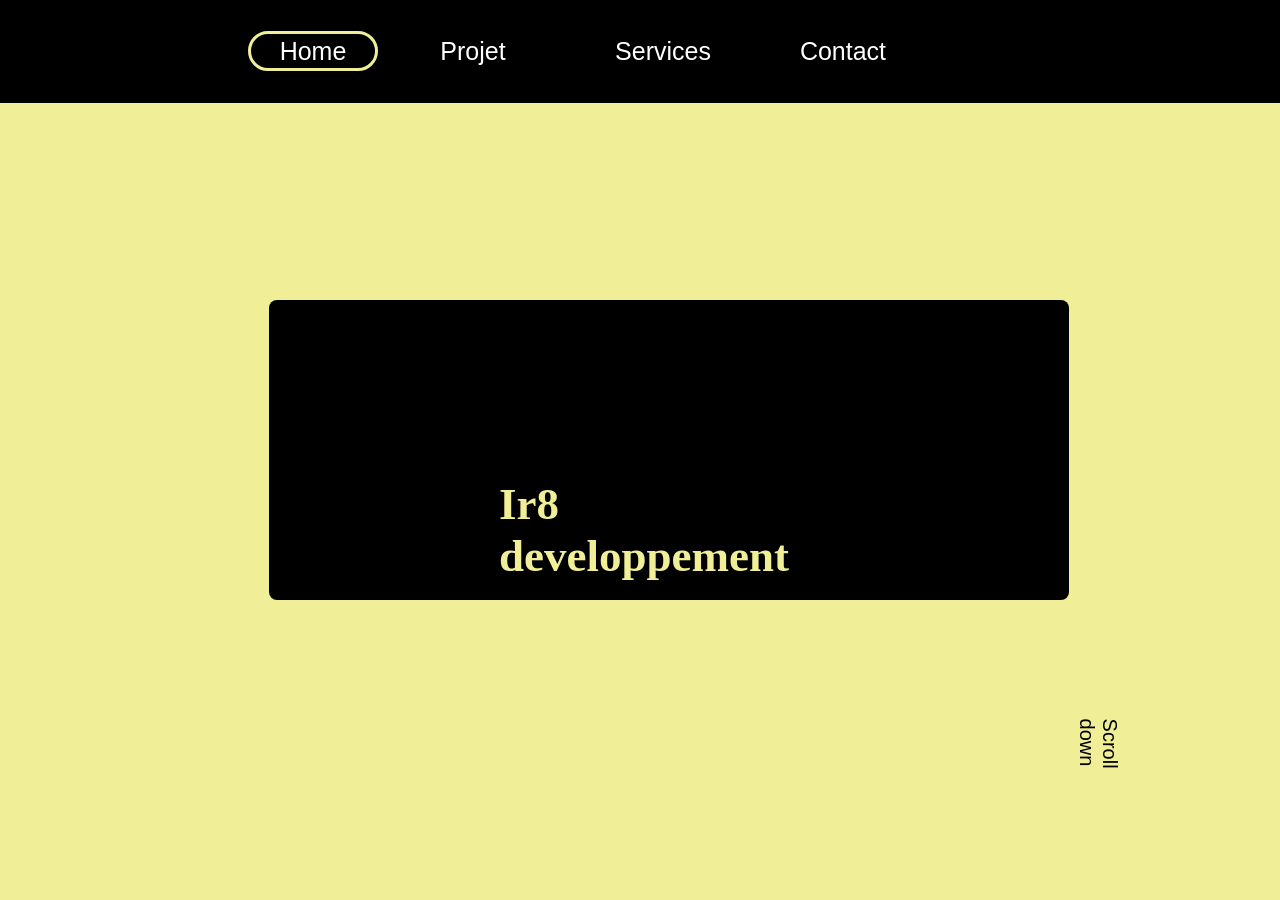
<file: index.html>
<!DOCTYPE html>
    <head>
    <title>Ir8 Developpement</title>
        <meta charset="utf-8">
        <link rel="stylesheet" href="page1/style.css">
        <link rel="stylesheet" href="page1/responcive.css">
    </head>
    <body>
        <nav id="bando" class="bando">
            <ul id="bandol" class="bandol">
                <li id="bandoli1" class="bandoli1" ><button onclick="window.location.href='index.html'" id="bando-a1"  class="bando-a1">Home</button></li>
                <li id="bandoli2" class="bandoli2" ><button onclick="window.location.href='page2.html'" id="bando-a2" href="page2.html" class="bando-a2">Projet</button></li>
                <li id="bandoli3" class="bandoli3" ><button onclick="window.location.href='page3.html'" id="bando-a3" href="page3.html" class="bando-a3">Services</button></li>
                <li id="bandoli4" class="bandoli4" ><button onclick="window.location.href='page4.html'" id="bando-a4" href="page4.html" class="bando-a4">Contact</button></li>
                <li id="bandoli4" class="bandoli4" ><div class="contentLogo" id="contentLogo">
                                                    <div class="b1" id="b1"></div>
                                                    <div class="b1" id="b2"></div>
                                                    <div class="b1" id="b3"></div>
                                                    </div>
                </li>
            </ul>
        </nav>
        <div class="conteneur">
            <div class="slide-block"> <!--onmouseover="arrive1()"-->
                <div id="class-titre-block" class='class-titre-block'>
                    <h2 id='titre-block1' class="titre-block1">
                        <a id="a-titre1" class="a-titre1" href="page2/page2.html">Ir8 developpement</a>
                    </h2>
                </div>
                    <!--<h2 class="titre2-block1" id="titre2-block1" >Developpement Web / Logiciel</h2>-->
                    <div id="content-block1-scroll" class="content-block1-scroll">
                        <div class="scroll-d">
                            <p id="scroll-d">Scroll down</p>
                            <div class="arrow-down"></div>
                        </div>
                    </div>
            </div>

            <div class="slide-block" onmouseover="arrive2()">

                <div class="card-wrapper">
                    <div class="card">
                        <div class="card-font">
                            <img class="img-sto" src="photo1-projet-1.png" alt="STO Logistique">
                        </div>
                        <div class="card-back">
                            <a href="http://stologistique.fr/index.html" class="link-site">Sto Logistique</a>
                        </div>  
                    </div>
                </div>
                <!--
                <div class="conteneur-block2-2"></div>
                        <div class="card-wrapper-2">
                            <div class="card-2">
                                <div class="card-font-2">
                            </div>
                                <div class="card-back-2"></div>
                        </div>
                </div>-->
            </div>
            <div class="slide-block" onmouseover="arrive3()" >
				
                <div onmouseover="quart1()" id="quart1" class="quart1">
                     <div id="tarrif1" class="tarrif1">
                         <p id="textQ1" class="textQ1" >Nous créons pour vous un logiciel clés en mains totalement personnaliser n’ayant comme limite le ce que vous désirez pour informatiser votre organisation,votre gestion du personnel et des stocks</p>
                     </div>
                     <p id="titreQ1" class="titreQ1">Logiciel</p>
                    
                </div>
                   
               <div onmouseover="quart2()" id="quart2" class="quart2">
                     <div id="tarrif2" class="tarrif2">
                        <p id="textQ2" class="textQ2" >Nous concevons pour vous un site web personnalisé à l'effigie de votre entreprise pour une présentation complète de votre activité à vos clients sur le web nous créons votre site  e-comerce ou site vitrine avez-vous . </p>                        
                     </div>
                     <p id="titreQ2" class="titreQ2">Site Internet</p>
                </div>
                    
                <div onmouseover="quart3()" id="quart3" class="quart3">
                     <div id="tarrif3" class="tarrif3">
                        <p id="textQ3" class="textQ3" >A la création d’entreprise ou au développement de celle-ci nous nous informatisons complètement votre entreprise du Site Web au Logiciel mais aussi dans le choix de matériel au meilleur rapport qualité prix , de la mise en place d’un Cloud efficace et sécurisé , nous prenons en charge votre informatisation pour vous </p> 
                     </div>
                     <p id="titreQ3" class="titreQ3">Informatisation</p>
                </div>
            </div>
                <div class="slide-block" onmouseover="arrive4()" >
                    <div class="content-contact">
                        <div class="content-linkdin">
                            <h3 class="h3-linkdin">Mathis Mottet </h3>
                            <p class="text-malt">
                                Développement web et Logiciel
                                Sujets de prédilection : #developpementLogiciel , #developpementweb et #frontenddevelopment
                                Mathis , Développeur polyvalent .
                                Autodidacte , je travaille souvent a distance .
                            </p>
                            <div class="classA">
                             <a href="https://www.malt.fr/profile/mathismottet"class="btn-malt"> Malt </a>
                             <a href="http://linkedin.com/in/mathis-mottet-6b91a2215"class="btn-linkdin"> Linkedin </a>
                            </div>
                        </div>
                    
                        <div class="text-contact-pre">
                            <h3 class="h3-linkdin"> Pierre Moutaud </h3>
                            <p class="text-malt">
                            Se chargera de la présentation et des modalités de votre site web , vous pouvez le contacter au :</br>
                            07 80 46 73 83 </br>
                            pierre.moutaud.pro@gmail.com
                            </p>
                        </div>
                    </div> 
                    
                    </div>
                </div>

        </div>

        <script src="page1/main.js" type="text/javascript"></script>
        <script src="page1/menu.js" type="text/javascript"></script>
    </body>
</html>
</file>
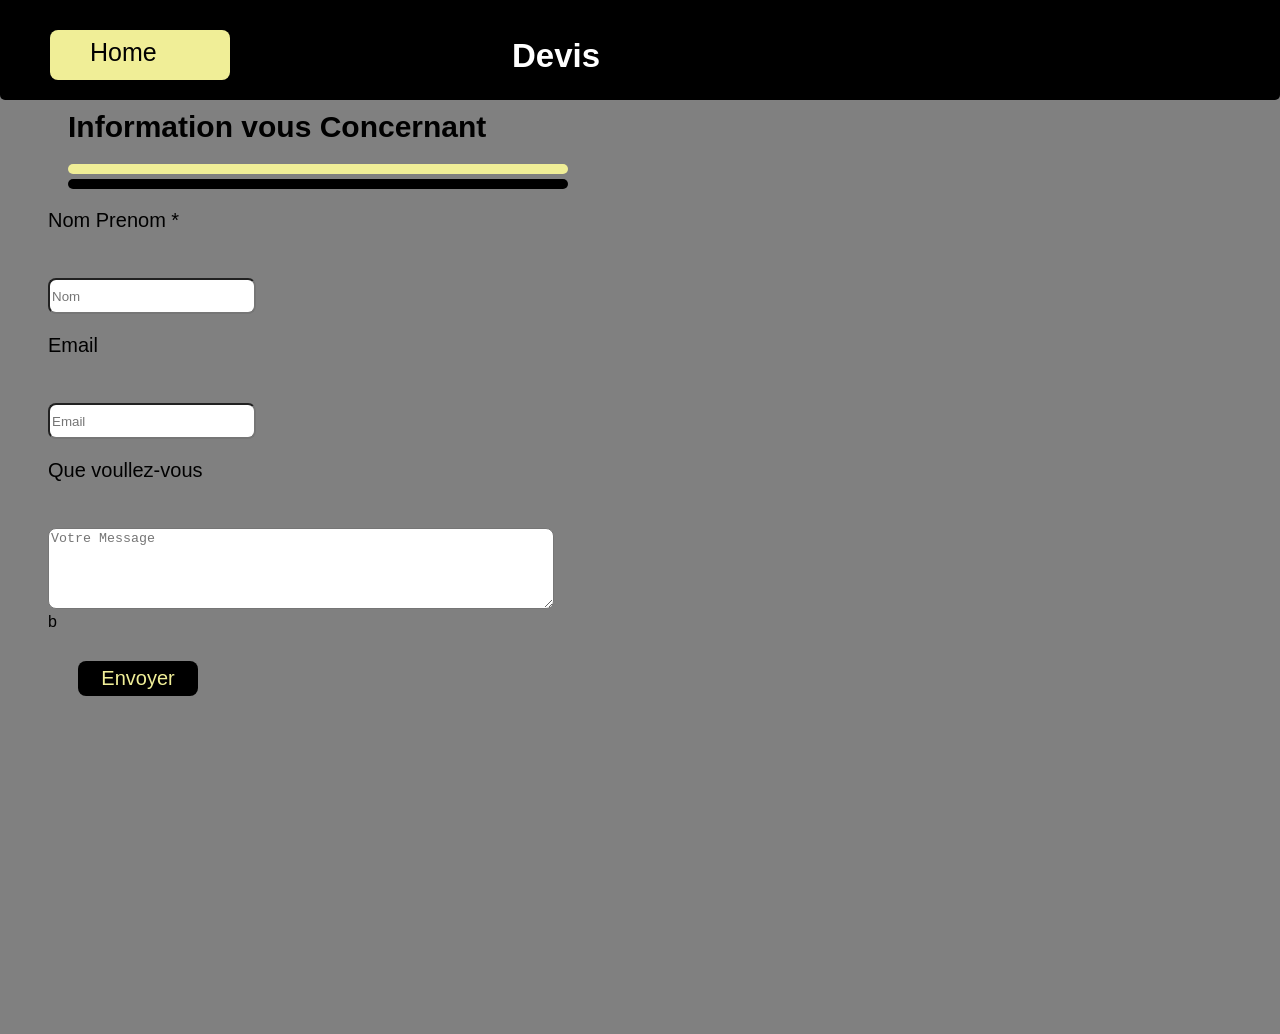
<file: devis.html>
<!DOCTYPE html>
<html>
    <head>
        <title>Ir8 - Devis</title>
        <meta charset="utf-8">
        <link rel="stylesheet" href="devis/devis.css">
        <link rel="stylesheet" href="devis/responsive.css">
    </head>
    <body>
        <nav class="bando">
            <div class="div-titreBando"><a href="index.html" class="titreBando1">Home</a></div>
            <h2 class="titreBando"> Devis </h2>
        </nav>
    <div class="class-content">
        <div class="-class-titre-input-content1">
            <h2 class="titre-input-content1">Information vous Concernant</h2>
            <div class="ligne1-1"></div>
            <div class="ligne1-2"></div>
        </div>
    <form role="form" action="/contact" method="post">

        <div class="class-vertical">
            <div class="content-titreI-input">
                <p for="subject" class="ttireI" id="text-input1" >Nom Prenom *</p>
                <p class="p-text-input1" id="p-text1" >Veuillez remplire ces espace </p>
                <input type="text" id='input' name="subject" value="" required placeholder="Nom" class="input1"></br>
            </div>

            <div class="content-titreI-input">
                <p class="ttireI" for="email" id="text-input2" >Email</p>
                <p class="p-text-input2" id="p-text2" >Veuillez remplire ces espace </p>
                <input type="email" name="email" required placeholder="Email" value=""  id='input1' class="input1"></br>
            </div>

            <div class="content-titreI-input">
                <p class="ttireI" for="message" id="text-input3" >Que voullez-vous</p>
                <p class="p-text-input3" id="p-text3" >Veuillez remplire ces espace </p>
                <textarea name="message" required placeholder="Votre Message" type="text" rows="5" value=""  id='input2' class="input2"></textarea></br>
            </div>

        </div>
        <div class="class-vertical">b
         <div class="content-titreI-input">
            <button id="btn-input" onclick='main()' class="btn-input">Envoyer</button>
        </div>
    </form>
    </div>
    <footer></footer>
    <script src="https://requirejs.org/docs/release/2.3.5/minified/require.js"></script>
    <script src="devis/devis.js" type="text/javascript"></script>
</body>
</html>
</file>
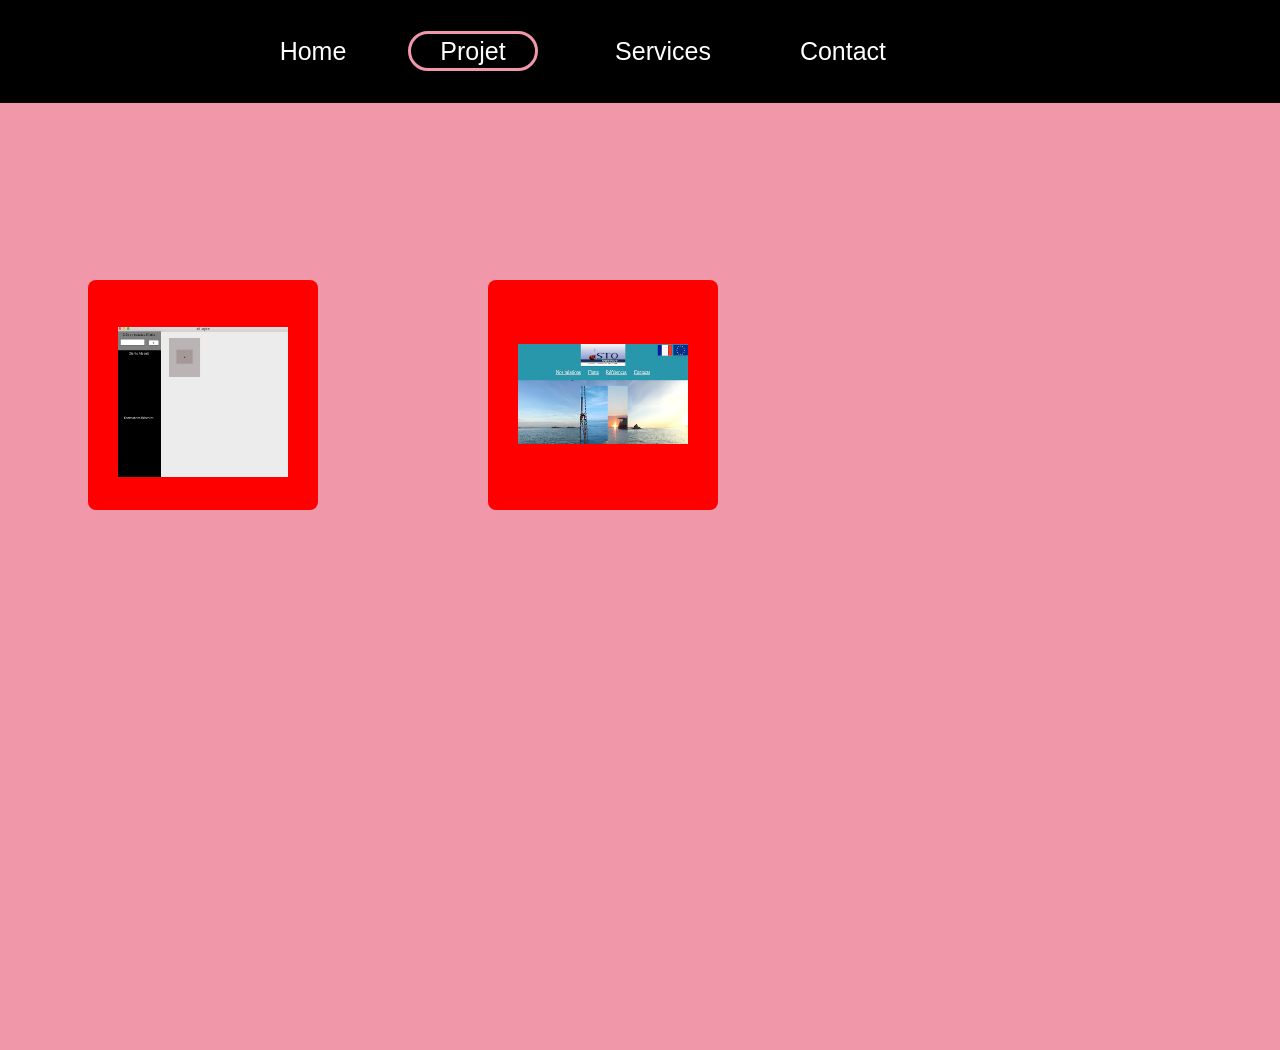
<file: page2.html>
<!DOCTYPE html>
<html>
    <head>
        <title>Ir8 - Projet</title>
        <meta charset="utf-8">
        <link rel="stylesheet" href="page2/page2.css">
        <link rel="stylesheet" href="page2/responcive.css">
    </head>
    <body>
    <nav id="bando" class="bando">
        <ul id="bandol" class="bandol">
            <li id="bandoli1" class="bandoli1" ><button onclick="window.location.href='index.html'" id="bando-a1"  class="bando-a1">Home</button></li>
            <li id="bandoli2" class="bandoli2" ><button onclick="window.location.href='page2.html'" id="bando-a2" href="page2.html" class="bando-a2">Projet</button></li>
            <li id="bandoli3" class="bandoli3" ><button onclick="window.location.href='page3.html'" id="bando-a3" href="page3.html" class="bando-a3">Services</button></li>
            <li id="bandoli4" class="bandoli4" ><button onclick="window.location.href='page4.html'" id="bando-a4" href="page4.html" class="bando-a4">Contact</button></li>
            <li id="bandoli4" class="bandoli4" ><div class="contentLogo" id="contentLogo">
                <div class="b1" id="b1"></div>
                <div class="b1" id="b2"></div>
                <div class="b1" id="b3"></div>
                </div></li>

        </ul>
    </nav>
        <div class="conteneur-block2"></div>
            <div class="card-content">
                <div class="card-wrapper">
                    <div class="card">
                        <div class="card-font">
                            <img class="img-sto" src="photo1-projet-1.png" alt="STO Logistique">
                        </div>
                        <div class="card-back">
                            <a href="http://stologistique.fr/index.html" class="link-site">Sto Logistique</a>
                        </div>
                    </div>
                </div>
                <div class="conteneur-block2-2"></div>
                    <div class="card-content-2">
                        <div class="card-wrapper-2">
                            <div class="card-2">
                                <div class="card-font-2">
                                    <img class="img-sto2" src="IMG1.jpg" alt="Services Logiciel">
                                </div>
                                <div class="card-back-2">
                                    <a href="page3.html" class="link-site">Logiciel de Commande</a>
                                </div>
                        </div>
                    </div>
                </div>
        </div>
        <script src="page2/page2.js" type="text/javascript"></script>
    </body>
</html>
</file>
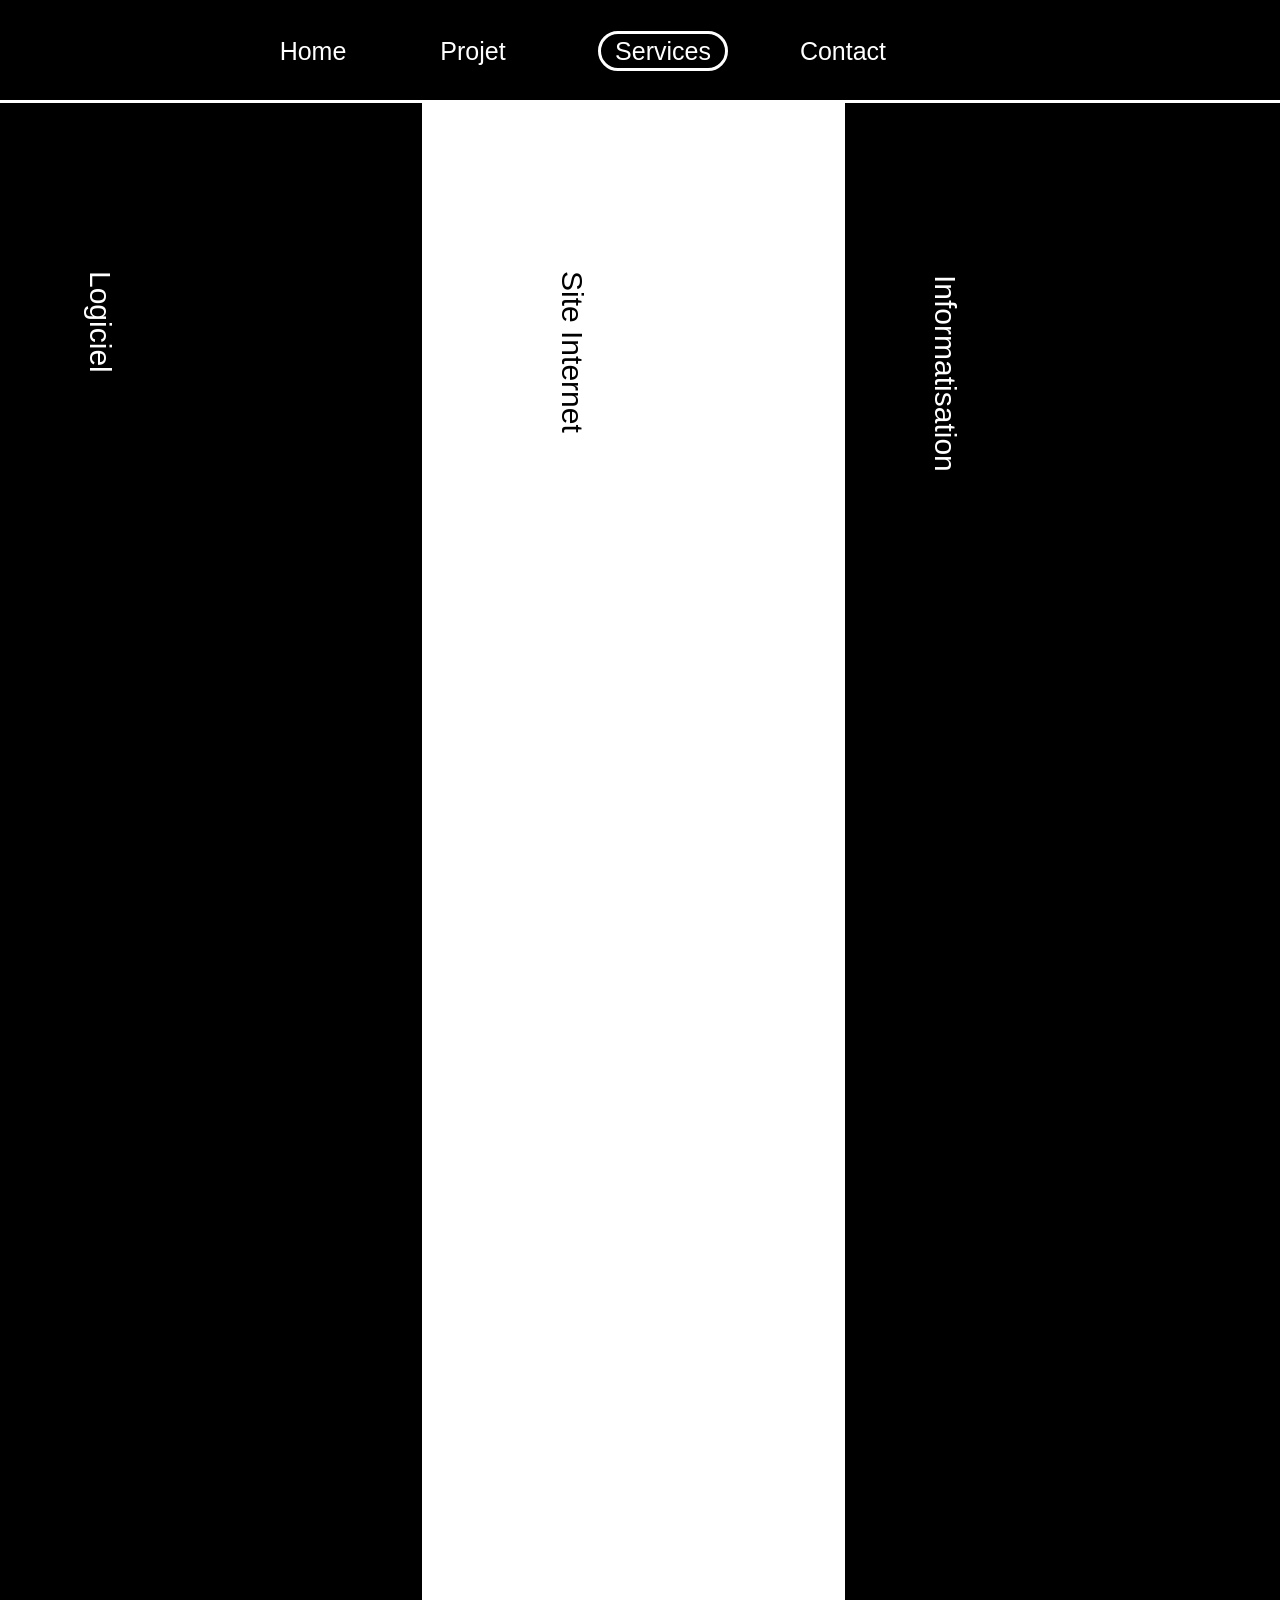
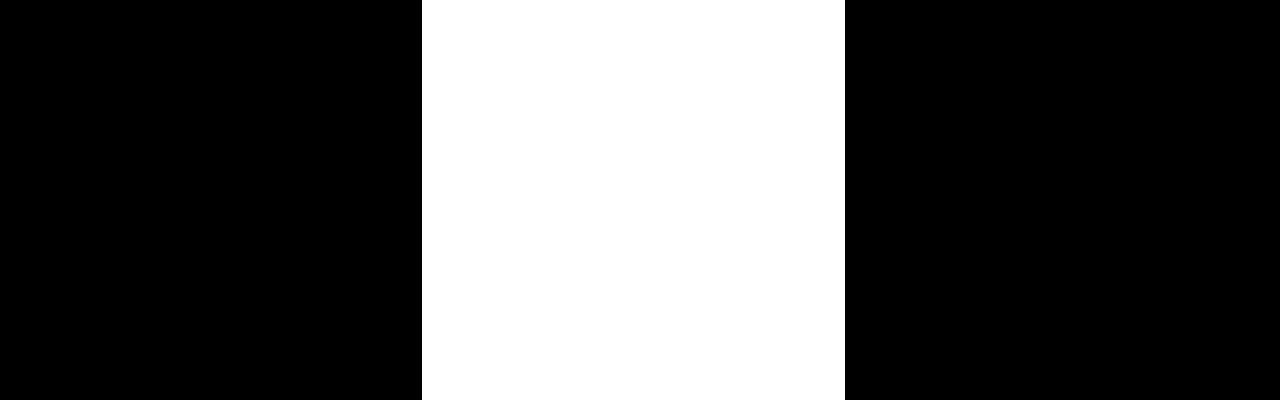
<file: page3.html>
<!DOCTYPE html>
<html lang="en">
<head>
    <title>Ir8 - Services</title>
    <meta charset="UTF-8">
    <link rel="stylesheet" href="page3/page3.css">
    <link rel="stylesheet" href="page3/responcive.css">
</head>
<body>
    <nav id="bando" class="bando">
        <ul id="bandol" class="bandol">
            <li id="bandoli1" class="bandoli1" ><button onclick="window.location.href='index.html'" id="bando-a1"  class="bando-a1">Home</button></li>
            <li id="bandoli2" class="bandoli2" ><button onclick="window.location.href='page2.html'" id="bando-a2" href="page2.html" class="bando-a2">Projet</button></li>
            <li id="bandoli3" class="bandoli3" ><button onclick="window.location.href='page3.html'" id="bando-a3" href="page3.html" class="bando-a3">Services</button></li>
            <li id="bandoli4" class="bandoli4" ><button onclick="window.location.href='page4.html'" id="bando-a4" href="page4.html" class="bando-a4">Contact</button></li>
            <li id="bandoli4" class="bandoli4" ><div class="contentLogo" id="contentLogo">
                                                <div class="b1" id="b1"></div>
                                                <div class="b1" id="b2"></div>
                                                <div class="b1" id="b3"></div>
                                                </div>
            </li>
        </ul>
    </nav>
    <div class="slide-block">
        <div onmouseover="quart1()" id="quart1" class="quart1">
            <div id="tarrif1" class="tarrif1">
                <p id="textQ1" class="textQ1" >>Nous créons pour vous un logiciel clés en mains totalement personnaliser n’ayant comme limite le ce que vous désirez pour informatiser votre organisation,votre gestion du personnel et des stocks</p>
            </div>
            <p id="titreQ1" class="titreQ1">Logiciel</p>
        </div>

        <div onmouseover="quart2()" id="quart2" class="quart2">
            <div id="tarrif2" class="tarrif2">
                <p id="textQ2" class="textQ2" >Nous concevons pour vous un site web personnalisé à l'effigie de votre entreprise pour une présentation complète de votre activité à vos clients sur le web nous créons votre site  e-comerce ou site vitrine avez-vous .</p>
            </div>
            <p id="titreQ2" class="titreQ2">Site Internet</p>
        </div>

        <div onmouseover="quart3()" id="quart3" class="quart3">
            <div id="tarrif3" class="tarrif3">
                <p id="textQ3" class="textQ3" >
                    A la création d’entreprise ou au développement de celle-ci nous nous informatisons complètement votre entreprise du Site Web au Logiciel mais aussi dans le choix de matériel au meilleur rapport qualité prix , de la mise en place d’un Cloud efficace et sécurisé , nous prenons en charge votre informatisation pour vous   
                </p>
            </div>
            <p id="titreQ3" class="titreQ3">Informatisation</p>
        </div>
    </div>
        <script src="page3/page3.js"></script>
</body>
</html>
</file>
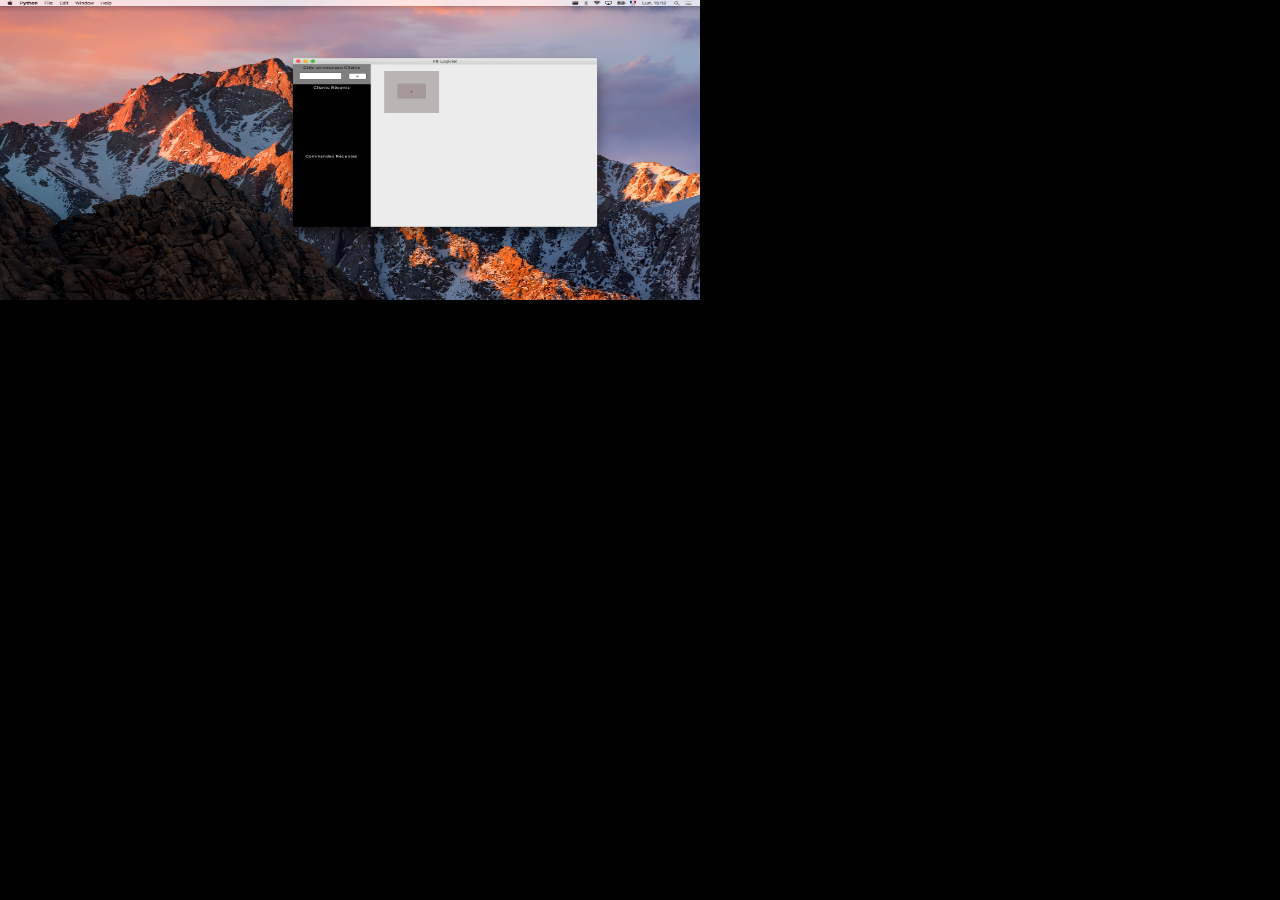
<file: pageLogiciel.html>
<!DOCTYPE html>
<html>
    <head>
        <title>Ir8 - Projet</title>
        <meta charset="utf-8">
        <link rel="stylesheet" href="page2/logiciel.css">
        <link rel="stylesheet" href="page2/logicielr.css">
    </head>
    <body>
    <img src="IMG2.png" alt="img2" class="img1">
    </body>
</html>
</file>
<file: page1/style.css>
body{
    font-family: Arial, Helvetica, sans-serif;
    margin: 0;
    scroll-behavior: smooth;
    overflow: hidden;
}
h2 {
    font-family: Cambria, Cochin, Georgia, Times, 'Times New Roman', serif;
}
/* Nav Bart Bando */

.bando {
    position: fixed;
    width: 100%;
    top: 0;
    left:0;
    right:0;
    height: 100px;
    background-color:black;
    z-index: 1;
    border-bottom: 3px solid black;
    overflow: hidden;
}
.bandol {
    position: relative;
    display:flex;
    left: 10%;
    top: 10%;
    list-style-type: none;

}
.bandoli1 {
    margin-left: 80px;
}
.bandoli2 {
    margin-left: 80px;
}
.bandoli3 {
    margin-left: 80px;
}
.bandoli4 {
    margin-left: 80px;
}
.bandoli4 {
    margin-left: 80px;
}


.class-btn-devis {
    background-color: #f0ee97;
    border-radius: 45px;
    width: 100px;
    height: 50px;
    align-items:center;
    left: 20px;
    top: 10px;
}
.btn-devis {
    font-family: -apple-system, BlinkMacSystemFont, 'Segoe UI', Roboto, Oxygen, Ubuntu, Cantarell, 'Open Sans', 'Helvetica Neue', sans-serif;
    position: relative;
    color: black;
    font-size: 20px;
    text-decoration: none;
    left: 20px;
    top: 13px;
}

.bando-a1 {
    text-decoration: none;
    color: white;
    font-size: 25px;
    position: relative;
    left:30px;
    top: 5px;
    width: 130px;
    height:40px;
    border-radius: 40px;
    border: 3px solid #f0ee97;
    background-color: black;
}
.bando-a2 {
    text-decoration: none;
    color: white;
    font-size: 25px;
    position: relative;
    left: 10px;
    top: 5px;
    width: 130px;
    height:40px;
    border-radius: 40px;
    border: 3px solid black;
    background-color: black;
}
.bando-a3{
    text-decoration: none;
    color: white;
    font-size: 25px;
    position: relative;
    left:20px;
    top: 5px;
    width: 130px;
    height:40px;
    border-radius: 40px;
    border: 3px solid black;
    background-color: black;
}
.bando-a4 {
    text-decoration: none;
    color: white;
    font-size: 25px;
    position: relative;
    left:20px;
    top: 5px;
    width: 130px;
    height:40px;
    border-radius: 40px;
    border: 3px solid black;
    background-color: black;
}
.contentLogo {
    background:white;
    width: 0px;
    height: 0px;
}
/* PAGE */
.conteneur{
    height: 100vh;
    overflow-y:scroll;
    scroll-snap-type: y mandatory;
}

.slide-block {
    font-size: 30px;
    display: flex;
    justify-content: center;
    align-items: center;
    border-bottom: 5px solid black;
    height: 100vh;
    scroll-snap-align: center;
}

 /* Block effet */

.class-titre-block{
    display:flex;
    position: relative;
    left: 30px;
    width: 500px;
    height: 100px;
    background-color :#f0ee97;
    border-radius: 8px;
    align-items: center;
}
.titre-block1 {
    position: relative;
    left: 60px;
    width:300px;
}

.a-titre1 {
    text-decoration:none;
    color :black;
    width: 400px;
    height:200px;
}
.titre2-block1 {
    font-size: 20px;
    color: black;
    font-family: -apple-system, BlinkMacSystemFont, 'Segoe UI', Roboto, Oxygen, Ubuntu, Cantarell, 'Open Sans', 'Helvetica Neue', sans-serif;
    
}

/* effets scroll */ 
.content-block1-scroll{
    position: relative;
    display: inline-block;
    top: 0;
    left: 200px;
    width: 2px;
    height: 2px;
    -webkit-transform: rotate(90deg);
    -moz-transform: rotate(90deg);
    -o-transform: rotate(90deg);
    -ms-transform: rotate(90deg);
    transform: rotate(90deg);
}

.scroll-d{
    position: relative;
    color: black;
    font-size: 20px;
    right: 20%;
    top: 100px;
}

.arrow-down {
    position: relative;
    left: 100px;
    top: 100px;
    width: 0;
    height: 0;
    
    border-top: 14px solid transparent;
    border-bottom: 14px solid transparent;
    
    border-top: 18px solid black;
}

/* ====== Block 2 ======== */

.titre-block2{
    position: relative;
    bottom:250px;
    left: 100px;
}
/* Etiquette 1 */

.card-wrapper{
    position: relative;
    min-height: 350px;
    perspective: 2000px;
    perspective-origin: top;
    right: 800px;
    width: 200px;
    height: 10px;
    left: 200px;
}
.card-wrapper:hover .card {
    transform: rotateY(180deg);
}
.card{
    position: relative;
    transform-style:preserve-3d ;
    transition: transform 0.8s cubic-bezier(0.86,0,0.07,1);
    color: white;
    font-weight: bold;
    height: 170px;
    width: 170px;
}
.card-font,
.card-back{
    position: absolute;
    height: 100%;
    width: 100%;
    padding: 30px;
    border-radius: 8px;
    backface-visibility: hidden;
    -webkit-backface-visibility: hidden;
}

.card-font{
    background: red;
    display: flex;
    flex-direction: column;
    justify-content: space-between;
}
.card-wrapper:nth-child(even) .card-font {
    background-color: red;
}

.card-font p {
    font-size: 25px;
    line-height: 35px;
}
.card-back {
    background: orange;
    transform: rotateY(180deg);
    display: flex;
    justify-content: center;
    align-items:center;
}
.card-wrapper:nth-child(even) .card-back {
    background-color: red;
}
.card-back a {
    display: inline-block;
    border-radius: 10px;
    padding: 15px;
    text-decoration: none;
    text-transform: uppercase;
    letter-spacing: 1px;
    font-weight: normal;
    background-color: #fff;
    font-size: 14px;
    color: #333;
    transition: background-color 0.3s ease-out,color 0.3s ease-out;
}
.card-wrapper:nth-child(odd) .card-back {
    background-color: red;
}

.img-sto {
    position: relative;
    top: 20%;
    margin: 0;
    height:100px;
}
div.card-content-2 {
    left:0% ;
}
div.card-content {
    left: 0%;
}

/* Etiquette 2*/

.conteneur-block2-2{
    width: 90%;
    max-width: 1400px;
    margin-left: 100px;
}
.card-content-2{
    display: grid;
    grid-template-columns: repeat(auto-fill,minmax(350px,1fr));
    grid-gap: 30px;
    margin: 80px 0;
}
.card-wrapper-2{
    position: relative;
    min-height: 350px;
    perspective: 2000px;
    perspective-origin: top;
    right: 800px;
    width: 200px;
    height: 10px;
}
.card-wrapper-2:hover .card-2 {
    transform: rotateY(180deg);
}
.card-2{
    position: relative;
    transform-style:preserve-3d ;
    transition: transform 0.8s cubic-bezier(0.86,0,0.07,1);
    color: white;
    font-weight: bold;
    height: 170px;
    width: 170px;
}
.card-font-2,
.card-back-2{
    position: absolute;
    height: 100%;
    width: 100%;
    padding: 30px;
    border-radius: 8px;
    backface-visibility: hidden;
    -webkit-backface-visibility: hidden;
}

.card-font-2{
    background: red;
    display: flex;
    flex-direction: column;
    justify-content: space-between;
}
.card-wrapper-2:nth-child(even) .card-font {
    background-color: red;
}

.card-font-2 p {
    font-size: 25px;
    line-height: 35px;
}
.card-back-2 {
    background: red;
    transform: rotateY(180deg);
    display: flex;
    justify-content: center;
    align-items:center;
}
.card-wrapper-2:nth-child(even) .card-back {
    background-color: red;
}
.card-back-2 a {
    display: inline-block;
    border-radius: 10px;
    padding: 15px;
    text-decoration: none;
    text-transform: uppercase;
    letter-spacing: 1px;
    font-weight: normal;
    background-color: #fff;
    font-size: 14px;
    color: #333;
    transition: background-color 0.3s ease-out,color 0.3s ease-out;
}
.card-wrapper-2:nth-child(odd) .card-back {
    background-color: red;
}

/* ==== tarrifs ===== */

.quart1 {
	width: 33%;
	height: 100%;
	background-color: black ;
}
.textQ1 {
    margin: 20px;
    position: relative;
    top: 200px;
    color :black;
    font-size: 1px;
}

/* == */
.quart2 {
	width: 33%;
	height: 100%;
	background-color: white;
}
.textQ2 {
    margin: 20px;
    position: relative;
    top: 200px;
    color :white;
    font-size: 1px;
}

/* == */
.quart3 {
	width: 33%;
	height: 100%;
	background-color: black;
}
.textQ3 {
    margin: 20px;
    position: relative;
    top: 200px;
    color :black;
    font-size: 1px;
}


.titreQ1 {
    font-size:30px ;
    position: relative;
    width: 200px;
    top: 200px;
    -webkit-transform: rotate(90deg);
    -moz-transform: rotate(90deg);
    -o-transform: rotate(90deg);
    -ms-transform: rotate(90deg);
    transform: rotate(90deg);
    color: white;
}
.titreQ2 {
    font-size:30px ;
    position: relative;
    width: 200px;
    top: 200px;
    -webkit-transform: rotate(90deg);
    -moz-transform: rotate(90deg);
    -o-transform: rotate(90deg);
    -ms-transform: rotate(90deg);
    transform: rotate(90deg);
    color: black;
}
.titreQ3{
    font-size:30px ;
    position: relative;
    width: 200px;
    top: 200px;
    -webkit-transform: rotate(90deg);
    -moz-transform: rotate(90deg);
    -o-transform: rotate(90deg);
    -ms-transform: rotate(90deg);
    transform: rotate(90deg);
    color: white;
}


.content-contact {
    margin-top: 150px;
    display: flex;
}
.content-linkdin {
    background-color: pink;
    width: 400px;
    font-size: 20px;
    height: 400px;
    border: 5px solid black;
    border-radius: 20px;
}
.text-malt {
    margin: 15px;
}
.h3-linkdin {
    margin: 15px;
}
.class-a {
    margin-left: 30px;
    margin-right:30px ;
    font-size: 25px;

}
.btn-malt {
    display: flex;
    justify-content: center;
    align-items: center;
    position: relative;
    width: 70px;
    height: 40px;
    margin: 20px;
    border: 3px solid black;
    font-size: 18px;
    cursor: pointer;
    background-color:#FF4500;
    border-radius: 8px ;
    text-decoration: none;
    color: black;
}
.btn-linkdin {
    display: flex;
    justify-content: center;
    align-items: center;
    position: relative;
    width: 70px;
    height: 40px;
    margin: 20px;
    border: 3px solid black;
    border-radius: 8px ;
    font-size: 18px;
    cursor: pointer;
    background-color: #4992d2;
    text-decoration: none;
    color: black;
}
.text-contact-pre {
    background-color: pink;
    width: 400px;
    font-size: 20px;
    height: 400px;
    border: 5px solid black;
    border-radius: 20px;
    margin-left: 40px;
}
.classA {
    display: flex;
    position: relative;
    margin-top: 50px;
    margin-left: 50px;
    margin-right: 50px;
}


.slide-block:nth-child(1){background-color: #f0ee97;}
.slide-block:nth-child(2){background-color: #f097aa;}
.slide-block:nth-child(3){background-color: black;}
.slide-block:nth-child(4){background-color: #DECCCC;}
</file>
<file: page1/responcive.css>
@media (max-width:1400px){
    .bandoli1 {
        margin-left: 50px;
    }
    .bandoli2 {
        margin-left: 50px;
    }
    .bandoli3 {
        margin-left: 50px;
    }
    .bandoli4 {
        margin-left: 50px;
    }
    .bandoli4 {
        margin-left: 50px;
    }
    
}


@media (max-width: 1200px) {
    .bandol {
        left: -30px;
        bottom: 10px;
        direction: ltr;
    }
    .bando {
        height: 200px;
    }
    .bando-a1 {

        font-size: 33px;
        height:50px;
        left: 80px;
        border: 0;
        border-radius: 0px;
        border-left: 3px solid black;
        top:30px;
    }
    .bando-a2 {
        font-size: 33px;
        height:50px;
        left: 80px;
        border-radius: 0px;
        border: 0;
        border-left: 3px solid black;
        top:30px;
    }
    .bando-a3 {
        font-size: 33px;
        height:50px;
        left:80px;
        border-radius: 0px;
        border: 0;
        border-left: 3px solid black;
        top:30px;
    }
    .bando-a4 {
        font-size: 33px;
        height:50px;
        left: 80px;
        border-radius: 0px;
        border: 0;
        border-left: 3px solid black;
        border-right: 3px solid black;
        top:30px;

    }
    .bando li {
        margin-left: 150px;
    }

    .class-btn-devis {
        width: 130px;
        height: 50px;
        align-items:center;
        left: 30px;
        font-size: 33px;
        top: 50px;
        background: black;
    }
    .btn-devis {
        font-size: 33px;
        left: 20px;
        top: 6px;
    }
/* logo */

.contentLogo {
    position: relative;
    background:black;
    width: 170px;
    height: 185px;
    bottom:71px;
    right: 55px;
}
.divd {
    top: 10px;
}
.b1 {
    position: relative;
    margin-top: 45px;
    width: 150px; 
    height: 25px;
    border-radius: 33px;
    background: white;
    top: 10px;
    left: 10px;

}
    .card {
        position: relative;
        left: 50px;
    }
    .titreQ1 {
        font-size:33px ;
        top: 600px;
    }
    .titreQ2 {
        font-size:33px ;
        top: 600px;

    }
    .titreQ3{
        font-size:33px ;
        top: 600px;

    }
    .scroll-d {
        font-size: 30px;
    }
    .content-linkdin {
        background-color: pink;
        width: 450px;
        font-size: 30px;
        height: 800px;
        border: 5px solid black;
        border-radius: 20px;
    }
    .text-contact-pre {
        background-color: pink;
        width: 450px;
        font-size: 30px;
        height: 800px;
        border: 5px solid black;
        border-radius: 20px;
        margin-left: 40px;
    }
    .btn-malt {
        display: flex;
        justify-content: center;
        align-items: center;
        position: relative;
        width: 120px;
        height: 50px;
        margin: 20px;
        border: 3px solid black;
        font-size: 30px;
        cursor: pointer;
        background-color:#FF4500;
        border-radius: 8px ;
        text-decoration: none;
        color: black;
    }
    .btn-linkdin {
        display: flex;
        justify-content: center;
        align-items: center;
        position: relative;
        width: 120px;
        height: 50px;
        margin: 20px;
        border: 3px solid black;
        border-radius: 8px ;
        font-size: 30px;
        cursor: pointer;
        background-color: #4992d2;
        text-decoration: none;
        color: black;
    }

}
</file>
<file: devis/devis.css>
body {
    background-color: grey;
    color: black;
    font-family: -apple-system, BlinkMacSystemFont, 'Segoe UI', Roboto, Oxygen, Ubuntu, Cantarell, 'Open Sans', 'Helvetica Neue', sans-serif;
}
.bando {
    position: fixed;
    width: 100%;
    top: 0;
    left:0;
    right:0;
    height: 100px;
    background-color:black;
    z-index: 1;
    align-items: center;
    border-bottom-left-radius: 5px;
    border-bottom-right-radius: 5px;
}
.titreBando {
    position: relative;
    color: white;
    left: 40%;
    font-size: 33px;
    bottom: 70px;
}
.titreBando1 {
    margin-left:40px ;
    position: relative;
    color: black;
    font-size: 25px;
    text-decoration: none;
    top: 8px;
}
.div-titreBando {
    background-color: #f0ee97;
    height: 50px;
    width: 180px;
    margin-left:50px ;
    margin-top: 30px;
    border-radius: 8px;
}

.class-content {
    margin-left: 40px;
    margin-top:110px ;
}
.titre-input-content1 {
    margin: 20px;
    font-size: 30px;
}
.ligne1-1 {
    border-radius: 8px;
    width: 500px;
    height: 10px;
    background-color: #f0ee97;
    margin-left: 20px;
}
.ligne1-2 {
    border-radius: 8px;
    width: 500px;
    height: 10px;
    background-color: black;
    margin-left: 20px;
    margin-top:5px ;
}
.ligne2-1 {
    border-radius: 8px;
    width: 500px;
    height: 10px;
    background-color: #f0ee97;
    margin-left: 20px;
}
.ligne2-2 {
    border-radius: 8px;
    width: 500px;
    height: 10px;
    background-color: black;
    margin-left: 20px;
    margin-top:5px ;
}

.titre-input-content2 {
    margin: 20px;
    font-size: 30px;
}

/* Content Input  */
.content-titrIe-input {
    display: flex;
}
.ttireI {
    font-size: 20px;
    color: black;
    font-family: -apple-system, BlinkMacSystemFont, 'Segoe UI', Roboto, Oxygen, Ubuntu, Cantarell, 'Open Sans', 'Helvetica Neue', sans-serif;
}
.input1 {
    margin: 0px;
    width: 200px;
    border-radius: 8px;
    height: 30px;
}
.input2 {
    width: 500px;
    border-radius: 8px;
}
.btn-input {
    background-color: black;
    color: #f0ee97;
    width: 120px;
    height: 35px;
    font-size: 20px;
    margin: 30px;
    border: none;
    border-radius: 8px;
}
.input-g {
    margin-top: 20px;
    margin-left: 15px;
    border-radius: 8px;
    height: 200px;
    width: 500px;
    color: black;
}
.p-text-input1 {
    color: grey;
    font-size: 12px;
}
.p-text-input2 {
    color: grey;
    font-size: 12px;
}
.p-text-input3 {
    color: grey;
    font-size: 12px;
}
footer {
    background-color: grey;
    height: 300px;
    width: 100%;
}
</file>
<file: devis/responsive.css>
@media (max-width: 1200px) {

    .bando {
        height: 150px;
    }
    .titreBando {
        font-size: 40px;
        bottom: 80px;
    }
    /* BTN - HOME */
    .class-content {
        margin-top:310px ;
    }
    .titreBando {
        margin-left:30px ;
        font-size: 37px;
        margin-top: 20px;
        text-decoration: none;
    }
    .div-titreBando {
        background-color: #f0ee97;
        width: 180px;
        margin-left:50px ;
        margin-top: 50px;
        border-radius: 8px;
    }
    body p {
        font-size:25px;
    }
    .ttireI {
        font-size:35px ;
    }   


}
</file>
<file: page2/page2.css>
body{
    background-color: #f097aa;
    font-family: Arial, Helvetica, sans-serif;
}

/* Nav Bart Bando */

.bando {
    position: fixed;
    width: 100%;
    top: 0;
    left:0;
    right:0;
    height: 100px;
    background-color:black;
    z-index: 1;
    border-bottom: 3px solid black;
}
.bandol {
    position: relative;
    display:flex;
    left: 10%;
    top: 10%;
    list-style-type: none;

}

.bandoli1 {
    margin-left: 80px;
}
.bandoli2 {
    margin-left: 80px;
}
.bandoli3 {
    margin-left: 80px;
}
.bandoli4 {
    margin-left: 80px;
}
.bandoli4 {
    margin-left: 80px;
}
.class-btn-devis {
    background-color: #f0ee97;
    border-radius: 45px;
    width: 100px;
    height: 50px;
    align-items:center;
    left: 10px;
    top: 10px;
}
.btn-devis {
    font-family: -apple-system, BlinkMacSystemFont, 'Segoe UI', Roboto, Oxygen, Ubuntu, Cantarell, 'Open Sans', 'Helvetica Neue', sans-serif;
    position: relative;
    color: black;
    font-size: 20px;
    text-decoration: none;
    align-items: center;
    left: 20px;
    top: 13px;
}
.bando-a1 {
    width: 130px;
    height:40px;
    border-radius: 40px;
    border: 3px solid black;
    background-color: black;
    text-decoration: none;
    color: white;
    font-size: 25px;
    position: relative;
    left:30px;
    top: 5px;
}

.bando-a2 {
    width: 130px;
    height:40px;
    border-radius: 40px;
    border: 3px solid #f097aa;
    background-color: black;
    text-decoration: none;
    color: white;
    font-size: 25px;
    position: relative;
    left: 10px;
    top: 5px;
}
.bando-a3 {
    width: 130px;
    height:40px;
    border-radius: 40px;
    border: 3px solid black;
    background-color: black;
    text-decoration: none;
    color: white;
    font-size: 25px;
    position: relative;
    left:20px;
    top: 5px;
}

.bando-a4 {
    width: 130px;
    height:40px;
    border-radius: 40px;
    border: 3px solid black;
    background-color: black;
    text-decoration: none;
    color: white;
    font-size: 25px;
    position: relative;
    left:20px;
    top: 5px;
}

/* Etiquette 1 */

.conteneur-block2{
    position: relative;
    right: 200px;
    width: 90%;
    max-width: 1400px;
    margin: auto;
}
.card-content{
    display: grid;
    grid-template-columns: repeat(auto-fill,minmax(350px,1fr));
    grid-gap: 30px;
    margin: 80px;
}
.card-wrapper{
    position: relative;
    min-height: 350px;
    perspective: 2000px;
    perspective-origin: top;
    right: 800px;
    width: 200px;
    height: 10px;
    left: 200px;
}
.card-wrapper:hover .card {
    transform: rotateY(180deg);
}
.card{
    position: relative;
    transform-style:preserve-3d ;
    transition: transform 0.8s cubic-bezier(0.86,0,0.07,1);
    color: white;
    font-weight: bold;
    height: 170px;
    width: 170px;
    margin: 200px;
}
.card-font,
.card-back{
    position: absolute;
    height: 100%;
    width: 100%;
    padding: 30px;
    border-radius: 8px;
    backface-visibility: hidden;
    -webkit-backface-visibility: hidden;
}

.card-font{
    background: red;
    display: flex;
    flex-direction: column;
    justify-content: space-between;
}
.card-wrapper:nth-child(even) .card-font {
    background-color: red;
}

.card-font p {
    font-size: 25px;
    line-height: 35px;
}
.card-back {
    background: orange;
    transform: rotateY(180deg);
    display: flex;
    justify-content: center;
    align-items:center;
}
.card-wrapper:nth-child(even) .card-back {
    background-color: red;
}
.link-site {
    display: inline-block;
    border-radius: 10px;
    padding: 15px;
    text-decoration: none;
    text-transform: uppercase;
    letter-spacing: 1px;
    font-weight: normal;
    background-color: #fff;
    font-size: 14px;
    color: #333;
    transition: background-color 0.3s ease-out,color 0.3s ease-out;
}
.card-wrapper:nth-child(odd) .card-back {
    background-color: red;
}
.link-site {
    align-items: center;
}
.img-sto {
    position: relative;
    top: 20%;
    margin: 0;
    height:100px
}

.img-sto2 {
    position: relative;
    top: 10%;
    margin: 0;
    height:150px;
}

/* Etiquette 2*/

.conteneur-block2-2{
    width: 90%;
    max-width: 1400px;
    margin-left: 100px;
}
.card-content-2{
    display: grid;
    grid-template-columns: repeat(auto-fill,minmax(350px,1fr));
    grid-gap: 30px;
    margin: 80px 0;
}
.card-wrapper-2{
    position: relative;
    min-height: 350px;
    perspective: 2000px;
    perspective-origin: top;
    right: 0px;
    width: 200px;
    height: 10px;
    bottom: 260px;
}
.card-wrapper-2:hover .card-2 {
    transform: rotateY(180deg);
}
.card-2{
    position: relative;
    transform-style:preserve-3d ;
    transition: transform 0.8s cubic-bezier(0.86,0,0.07,1);
    color: white;
    font-weight: bold;
    height: 170px;
    width: 170px;
}
.card-font-2,
.card-back-2{
    position: absolute;
    height: 100%;
    width: 100%;
    padding: 30px;
    border-radius: 8px;
    backface-visibility: hidden;
    -webkit-backface-visibility: hidden;
}

.card-font-2{
    background: red;
    display: flex;
    flex-direction: column;
    justify-content: space-between;
}
.card-wrapper-2:nth-child(even) .card-font {
    background-color: red;
}

.card-font-2 p {
    font-size: 25px;
    line-height: 35px;
}
.card-back-2 {
    background: red;
    transform: rotateY(180deg);
    display: flex;
    justify-content: center;
    align-items:center;
}
.card-wrapper-2:nth-child(even) .card-back {
    background-color: red;
}

.card-wrapper-2:nth-child(odd) .card-back {
    background-color: red;
}
</file>
<file: page2/responcive.css>
@media (max-width:1400px){
    .bandoli1 {
        margin-left: 50px;
    }
    .bandoli2 {
        margin-left: 50px;
    }
    .bandoli3 {
        margin-left: 50px;
    }
    .bandoli4 {
        margin-left: 50px;
    }
    .bandoli4 {
        margin-left: 50px;
    }
    
}

@media (max-width: 1200px) {
    .bandol {
        left: -30px;
        bottom: 10px;
        direction: ltr;
    }
    .bando {
        height: 200px;
    }
    .bando-a1 {
        font-size: 33px;
        height:50px;
        left: 80px;
        border: 0;
        border-radius: 0px;
        border-left: 3px solid black;
        top:30px;
    }
    .bando-a2 {
        font-size: 33px;
        height:50px;
        left: 80px;
        border-radius: 0px;
        border: 0;
        border-left: 3px solid black;
        top:30px;
    }
    .bando-a3 {
        font-size: 33px;
        height:50px;
        left:80px;
        border-radius: 0px;
        border: 0;
        border-left: 3px solid black;
        top:30px;
    }
    .bando-a4 {
        font-size: 33px;
        height:50px;
        left: 80px;
        border-radius: 0px;
        border: 0;
        border-left: 3px solid black;
        border-right: 3px solid black;
        top:30px;

    }
    .bando li {
        margin-left: 150px;
    }

    .class-btn-devis {
        width: 130px;
        height: 50px;
        align-items:center;
        left: 30px;
        font-size: 33px;
        top: 50px;
        background: black;
    }
    .btn-devis {
        font-size: 33px;
        left: 20px;
        top: 6px;
    }
/* logo */

.contentLogo {
    position: relative;
    background:black;
    width: 170px;
    height: 185px;
    bottom:71px;
    right: 55px;
}
.divd {
    top: 10px;
}
.b1 {
    position: relative;
    margin-top: 45px;
    width: 150px;
    height: 25px;
    border-radius: 33px;
    background: white;
    top: 10px;
    left: 10px;

}

    .card {
        position: relative;
        left: 0px;
        right: 100px;
    }

}
</file>
<file: page3/page3.css>
body {
    background-color: black;
    margin: 0;
    font-family: Arial, Helvetica, sans-serif;
    scroll-behavior: smooth;
    overflow: hidden;
}
/* Nav Bart Bando */

.bando {
    position: fixed;
    width: 100%;
    top: 0;
    left:0;
    right:0;
    height: 100px;
    background-color:black;
    z-index: 1;
    border-bottom: 3px solid white;
    overflow: hidden;
}
.bandol {
    position: relative;
    display:flex;
    left: 10%;
    top: 10%;
    list-style-type: none;

}
.bandoli1 {
    margin-left: 80px;
}
.bandoli2 {
    margin-left: 80px;
}
.bandoli3 {
    margin-left: 80px;
}
.bandoli4 {
    margin-left: 80px;
}
.bandoli4 {
    margin-left: 80px;
}
.class-btn-devis {
    background-color: #f0ee97;
    border-radius: 45px;
    width: 100px;
    height: 50px;
    align-items:center;
    left: 10px;
    top: 10px;
}
.btn-devis {
    font-family: -apple-system, BlinkMacSystemFont, 'Segoe UI', Roboto, Oxygen, Ubuntu, Cantarell, 'Open Sans', 'Helvetica Neue', sans-serif;
    position: relative;
    color: black;
    font-size: 20px;
    text-decoration: none;
    align-items: center;
    left: 20px;
    top: 13px;
}


.bando-a1 {
    font-size: 25px;
    width: 130px;
    height:40px;
    border-radius: 40px;
    border: 3px solid black;
    background-color: black;
    text-decoration: none;
    color: white;
    position: relative;
    left:30px;
    top: 5px;
}

.bando-a2 {
    font-size: 25px;
    width: 130px;
    height:40px;
    border-radius: 40px;
    border: 3px solid black;
    background-color: black;
    text-decoration: none;
    color: white;
    position: relative;
    left: 10px;
    top: 5px;
}
.bando-a3 {
    width: 130px;
    height:40px;
    border-radius: 40px;
    border: 3px solid white;
    background-color: black;
    text-decoration: none;
    color: white;
    font-size: 25px;
    position: relative;
    left:20px;
    top: 5px;
}

.bando-a4 {
    font-size: 25px;
    width: 130px;
    height:40px;
    border-radius: 40px;
    border: 3px solid black;
    background-color: black;
    text-decoration: none;
    color: white;
    position: relative;
    left:20px;
    top: 5px;
}



/* ==== tarrifs ===== */

.slide-block {
    display: flex;
}
/* == */

.quart1 {
    width: 33%;
    height: 1000px;
    background-color: black ;
}
.textQ1 {
    margin: 20px;
    position: relative;
    top: 200px;
    color :black;
    font-size: 3px;
}

/* == */
.quart2 {
    width: 33%;
    height: 1000px;
    background-color: white;
}
.textQ2 {
    margin: 20px;
    position: relative;
    top: 200px;
    color :white;
    font-size: 3px;
}

/* == */
.quart3 {
    width: 33%;
    height: 1000px;
    background-color: black;
}
.textQ3 {
    margin: 20px;
    position: relative;
    top: 200px;
    color :black;
    font-size: 3px;
}


.titreQ1 {
    font-size:30px ;
    position: relative;
    top:300px;
    -webkit-transform: rotate(90deg);
    -moz-transform: rotate(90deg);
    -o-transform: rotate(90deg);
    -ms-transform: rotate(90deg);
    transform: rotate(90deg);
    color: white;
    width: 200px;
    
}
.titreQ2 {
    font-size:30px ;
    position: relative;
    top: 350px;
    -webkit-transform: rotate(90deg);
    -moz-transform: rotate(90deg);
    -o-transform: rotate(90deg);
    -ms-transform: rotate(90deg);
    transform: rotate(90deg);
    color: black;
    width:300px;
}
.titreQ3{
    font-size:30px ;
    position: relative;
    top: 300px;
    -webkit-transform: rotate(90deg);
    -moz-transform: rotate(90deg);
    -o-transform: rotate(90deg);
    -ms-transform: rotate(90deg);
    transform: rotate(90deg);
    color: white;
    width:200px ;
}
</file>
<file: page3/responcive.css>
@media (max-width:1400px){
    .bandoli1 {
        margin-left: 50px;
    }
    .bandoli2 {
        margin-left: 50px;
    }
    .bandoli3 {
        margin-left: 50px;
    }
    .bandoli4 {
        margin-left: 50px;
    }
    .bandoli4 {
        margin-left: 50px;
    }
    
}

@media (max-width: 1200px) {
    .bandol {
        left: -30px;
        bottom: 10px;
        direction: ltr;
    }
    .bando {
        height: 200px;
    }
    .bando-a1 {

        font-size: 33px;
        height:50px;
        left: 80px;
        border: 0;
        border-radius: 0px;
        border-left: 3px solid black;
        top:30px;
    }
    .bando-a2 {
        font-size: 33px;
        height:50px;
        left:80px;
        border-radius: 0px;
        border: 0;
        border-left: 3px solid black;
        top:30px;
    }
    .bando-a3 {
        font-size: 33px;
        height:50px;
        left:80px;
        border-radius: 0px;
        border: 0;
        border-left: 3px solid black;
        top:30px;
    }
    .bando-a4 {
        font-size: 33px;
        height:50px;
        left: 80px;
        border-radius: 0px;
        border: 0;
        border-left: 3px solid black;
        border-right: 3px solid black;
        top:30px;

    }
    .bando li {
        margin-left: 150px;
    }

    .class-btn-devis {
        width: 130px;
        height: 50px;
        align-items:center;
        left: 30px;
        font-size: 33px;
        top: 50px;
        background: black;
    }
    .btn-devis {
        font-size: 33px;
        left: 20px;
        top: 6px;
    }
/* logo */

.contentLogo {
    position: relative;
    background:black;
    width: 170px;
    height: 185px;
    bottom:71px;
    right: 55px;
}
.divd {
    top: 10px;
}
.b1 {
    position: relative;
    margin-top: 45px;
    width: 150px; 
    height: 25px;
    border-radius: 33px;
    background: white;
    top: 10px;
    left: 10px;

}
/* ==== tarrifs ===== */

.slide-block {
    display: flex;
}
/* == */

.textQ1 {
    margin: 20px;
    position: relative;
    top: 400px;
    color :black;
    font-size: 3px;
}

/* == */

.textQ2 {
    margin: 20px;
    position: relative;
    top: 400px;
    color :white;
    font-size: 3px;
}

/* == */
.textQ3 {
    margin: 20px;
    position: relative;
    top: 400px;
    color :black;
    font-size: 3px;
}

}
@media (min-height: 900px) {
    .quart2 {
        height: 2000px;
    }
}
</file>
<file: page2/logiciel.css>
body {
    margin: 0;
    background-color: black;
}
.img1 {
    position: relative;
    width: 700px;
    height: 300px;
}
</file>
<file: page2/logicielr.css>
@media (max-width:1400px){
    .img1 {
        position: relative;
        width: 700px;
        height: 300px;
    }
    
}

@media (max-width: 1200px) {
    .img1 {
        position: relative;
        width: 700px;
        height: 300px;
    }
}
</file>
